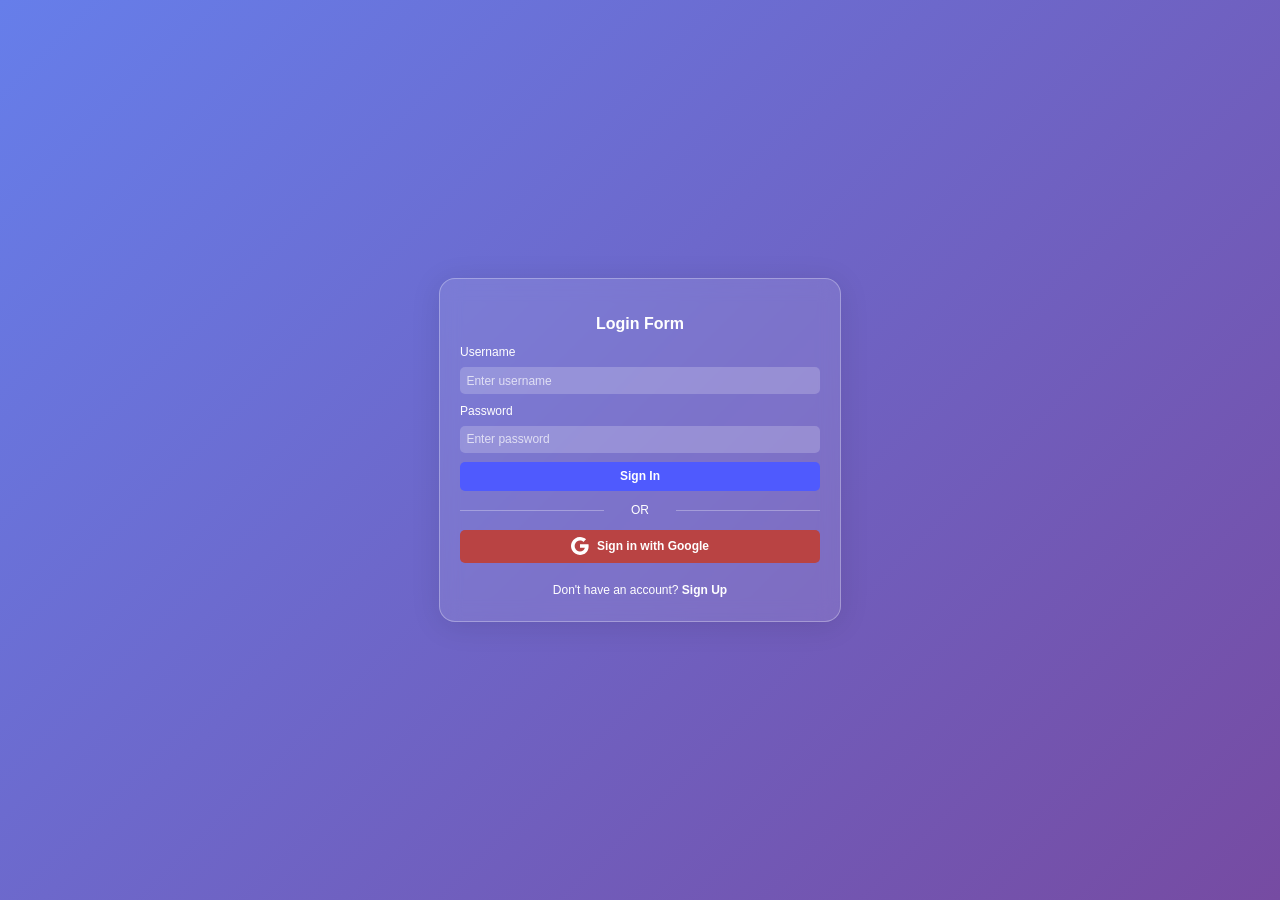
<file: Project_For_Interviews_Git/2_SpringSecurity/SpringSecutiryNew/frontend/index.html>
<!DOCTYPE html>
<html lang="en">

<head>
    <meta charset="UTF-8">
    <meta name="viewport" content="width=device-width, initial-scale=1.0">
    <title>Welcome - Spring Security</title>
    <link rel="stylesheet" href="css/style.css">
</head>

<body>

    <div class="glass-container welcome-card">
        <h2>Welcome, <span id="usernameDisplay">User</span>!</h2>
        <p>You have successfully authenticated.</p>
        <p style="margin-top: 5px; font-size: 0.75rem; opacity: 0.8;">Provider: <b id="providerDisplay">LOCAL</b></p>

        <div style="text-align: left; margin-top: 10px;">
            <p style="font-size: 0.7rem; margin-bottom: 2px; opacity: 0.7;">Access Token:</p>
            <div class="token-display" id="tokenPreview"></div>

            <p style="font-size: 0.7rem; margin-bottom: 2px; opacity: 0.7; margin-top: 8px;">Refresh Token:</p>
            <div class="token-display" id="refreshTokenPreview"></div>
        </div>

        <button id="logoutBtn" class="btn btn-primary"
            style="background: rgba(255,100,100,0.8); color: white;">Logout</button>
    </div>

    <script src="js/app.js"></script>
</body>

</html>
</file>
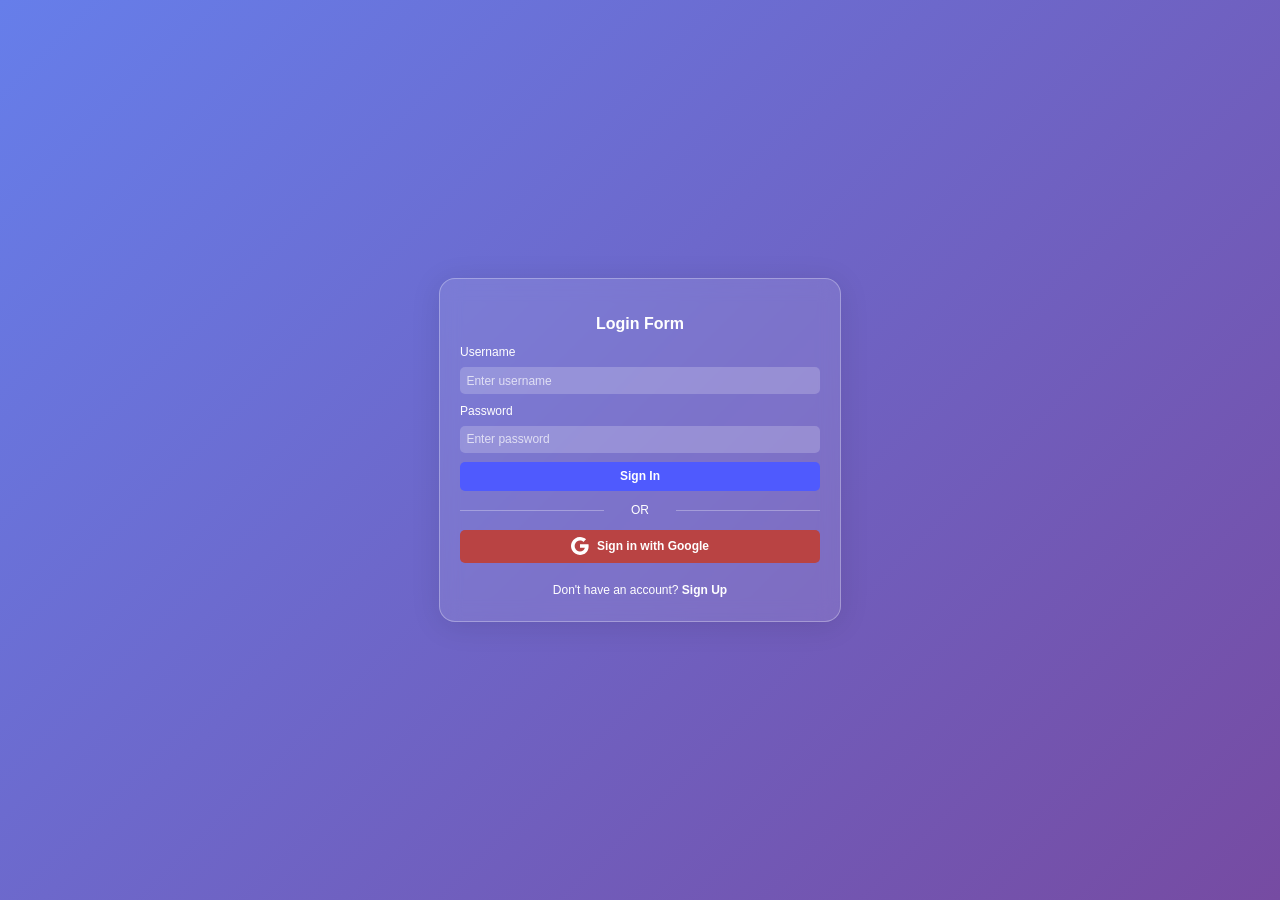
<file: Project_For_Interviews_Git/2_SpringSecurity/SpringSecutiryNew/frontend/login.html>
<!DOCTYPE html>
<html lang="en">

<head>
    <meta charset="UTF-8">
    <meta name="viewport" content="width=device-width, initial-scale=1.0">
    <title>Login - Spring Security</title>
    <link rel="stylesheet" href="css/style.css">
</head>

<body>

    <div class="glass-container">
        <h3>Login Form</h3>

        <form id="loginForm" onsubmit="event.preventDefault(); return false;">
            <div class="input-group">
                <label for="username">Username</label>
                <input type="text" id="username" placeholder="Enter username" required>
            </div>
            <div class="input-group">
                <label for="password">Password</label>
                <input type="password" id="password" placeholder="Enter password" required
                    onkeydown="if(event.key==='Enter') handleLogin()">
            </div>
            <button type="button" class="btn btn-primary" onclick="handleLogin()">Sign In</button>
        </form>
        

        <div class="divider">OR</div>

        <button id="googleBtn" class="btn btn-google">
            <!-- Simple Google Icon SVG -->
            <svg width="18" height="18" viewBox="0 0 18 18" xmlns="http://www.w3.org/2000/svg">
                <path
                    d="M17.64 9.20455C17.64 8.56636 17.5827 7.95273 17.4764 7.36364H9V10.845H13.8436C13.635 11.97 13.0009 12.9232 12.0477 13.5614V15.8195H14.9564C16.6582 14.2527 17.64 11.9455 17.64 9.20455Z"
                    fill="white" />
                <path
                    d="M9 18C11.43 18 13.4673 17.1941 14.9564 15.8195L12.0477 13.5614C11.2418 14.1014 10.2109 14.4205 9 14.4205C6.65591 14.4205 4.67182 12.8373 3.96409 10.71H0.957275V13.0418C2.43818 15.9832 5.48182 18 9 18Z"
                    fill="white" />
                <path
                    d="M3.96409 10.71C3.78409 10.17 3.68182 9.59318 3.68182 9C3.68182 8.40682 3.78409 7.83 3.96409 7.29V4.95818H0.957275C0.347727 6.17318 0 7.54773 0 9C0 10.4523 0.347727 11.8268 0.957275 13.0418L3.96409 10.71Z"
                    fill="white" />
                <path
                    d="M9 3.57955C10.3214 3.57955 11.5077 4.03364 12.4405 4.92545L15.0218 2.34409C13.4632 0.891818 11.4259 0 9 0C5.48182 0 2.43818 2.01682 0.957275 4.95818L3.96409 7.29C4.67182 5.16273 6.65591 3.57955 9 3.57955Z"
                    fill="white" />
            </svg>
            Sign in with Google
        </button>

        <p style="text-align: center; margin-top: 20px;">
            Don't have an account? <a href="register.html"
                style="color: white; font-weight: bold; text-decoration: none;">Sign Up</a>
        </p>
    </div>

    <!-- Error Modal -->
    <div id="errorModal" class="modal">
        <div class="modal-content glass-container" style="max-width: 400px; text-align: center;">
            <h3 id="modalTitle" style="color: #ff4d4d; margin-bottom: 10px;">Error</h3>
            <p id="modalMessage" style="margin-bottom: 20px;">Something went wrong</p>
            <button type="button" onclick="closeModal()" class="btn btn-primary"
                style="background: #ff4d4d;">Close</button>
        </div>
    </div>

    <script src="js/app.js"></script>
</body>

</html>
</file>
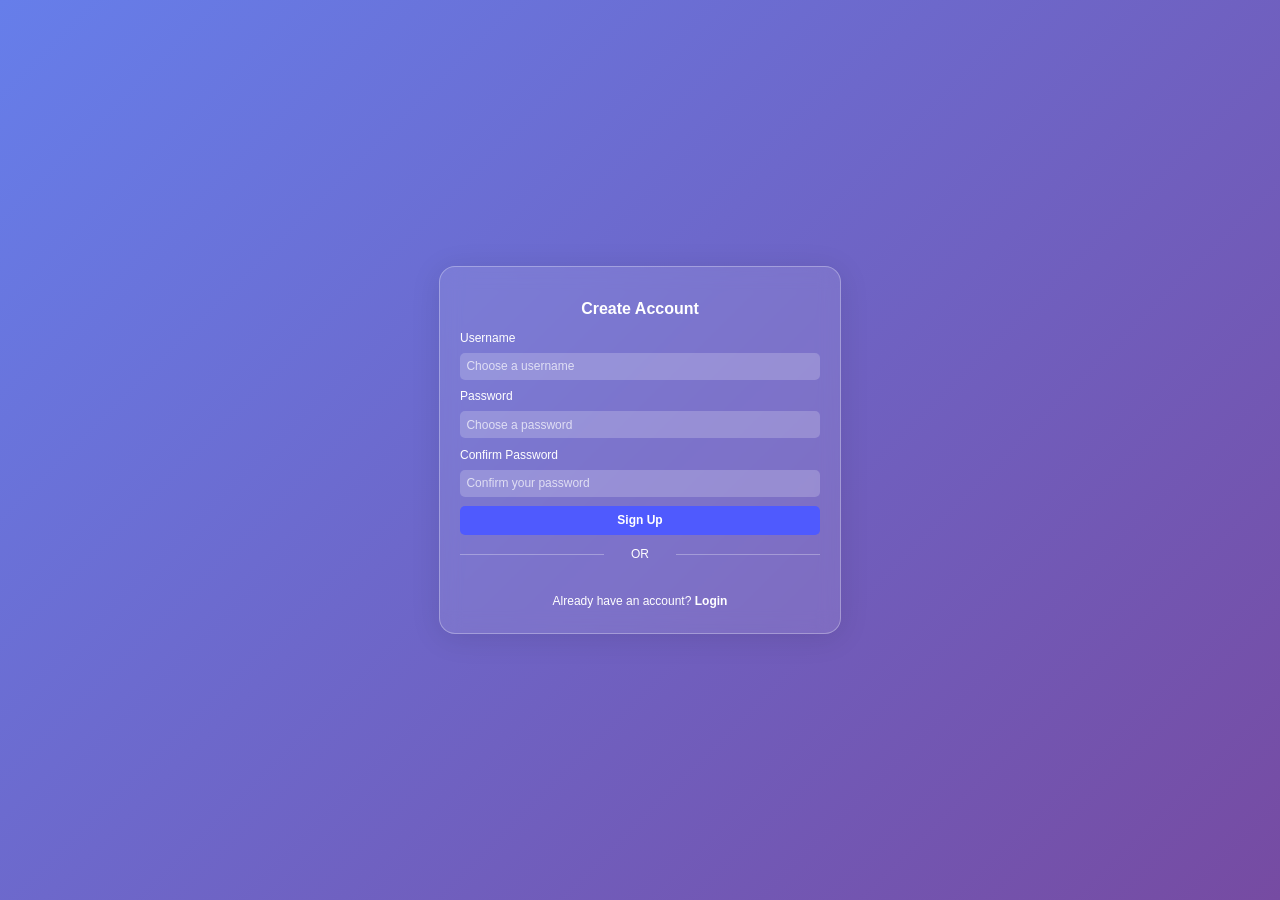
<file: Project_For_Interviews_Git/2_SpringSecurity/SpringSecutiryNew/frontend/register.html>
<!DOCTYPE html>
<html lang="en">

<head>
    <meta charset="UTF-8">
    <meta name="viewport" content="width=device-width, initial-scale=1.0">
    <title>Register - Spring Security</title>
    <link rel="stylesheet" href="css/style.css">
</head>

<body>

    <div class="glass-container">
        <h2>Create Account</h2>

        <form id="registerForm">
            <div class="input-group">
                <label for="username">Username</label>
                <input type="text" id="username" placeholder="Choose a username" required>
            </div>
            <div class="input-group">
                <label for="password">Password</label>
                <input type="password" id="password" placeholder="Choose a password" required>
            </div>
            <div class="input-group">
                <label for="confirmPassword">Confirm Password</label>
                <input type="password" id="confirmPassword" placeholder="Confirm your password" required>
            </div>
            <!-- Role selection could be here, but usually hidden/default for public registration -->

            <button type="submit" class="btn btn-primary">Sign Up</button>
        </form>

        <div class="divider">OR</div>

        <p style="text-align: center; margin-top: 20px;">
            Already have an account? <a href="login.html"
                style="color: white; font-weight: bold; text-decoration: none;">Login</a>
        </p>
    </div>

    <!-- Error Modal -->
    <div id="errorModal" class="modal">
        <div class="modal-content glass-container" style="max-width: 400px; text-align: center;">
            <h3 id="modalTitle" style="color: #ff4d4d; margin-bottom: 10px;">Error</h3>
            <p id="modalMessage" style="margin-bottom: 20px;">Something went wrong</p>
            <button onclick="closeModal()" class="btn btn-primary" style="background: #ff4d4d;">Close</button>
        </div>
    </div>

    <script src="js/app.js"></script>
</body>

</html>
</file>
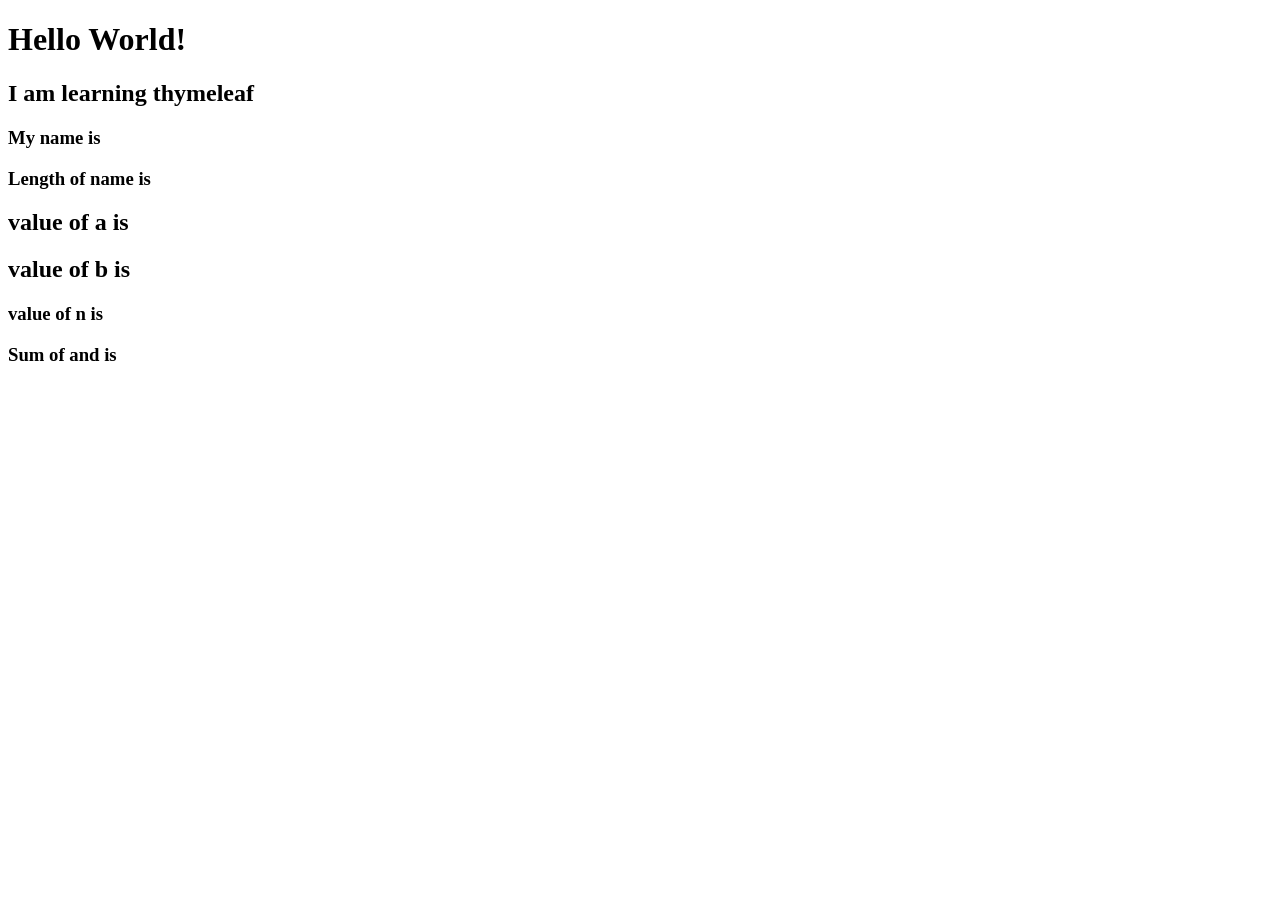
<file: Project_For_Interviews_Git/5_Web_Search_Engine/Ayudika-The-Web-Search-Engine/webSearchEngine/src/main/resources/templates/about.html>
<!DOCTYPE html>
<html lang="en" xmlns:th="http://www.thymeleaf.org">
<head>
    <title>Thymeleaf Example</title>
</head>
<body>
<h1>Hello World!</h1>
<h2>I am learning thymeleaf</h2>

<h2 th:text="${name}"></h2>
<h2 th:text="${currentDate}"></h2>
<h3>My name is <span th:text="${ #strings.toUpperCase(name) }"></span></h3>
<h3>Length of name is <span th:text="${ #strings.length(name) }"></span></h3>
<div th:with="a=4, b=${b}, n=${name}">
    <h2>value of a is <span th:text="${a}"></span></h2>
    <h2>value of b is <span th:text="${b}"></span></h2>
    <h3>value of n is <span th:text="${n}"></span></h3>

    <h3 th:text="'sum of ' + ${a} + ' and ' + ${b} + ' is ' +${a+b}"></h3>
    <h3> Sum of <span th:text="${a}"/> and <span th:text="${b}"/> is <span th:text="${a+b}"/></h3>
</div>

</body>
</html>
</file>
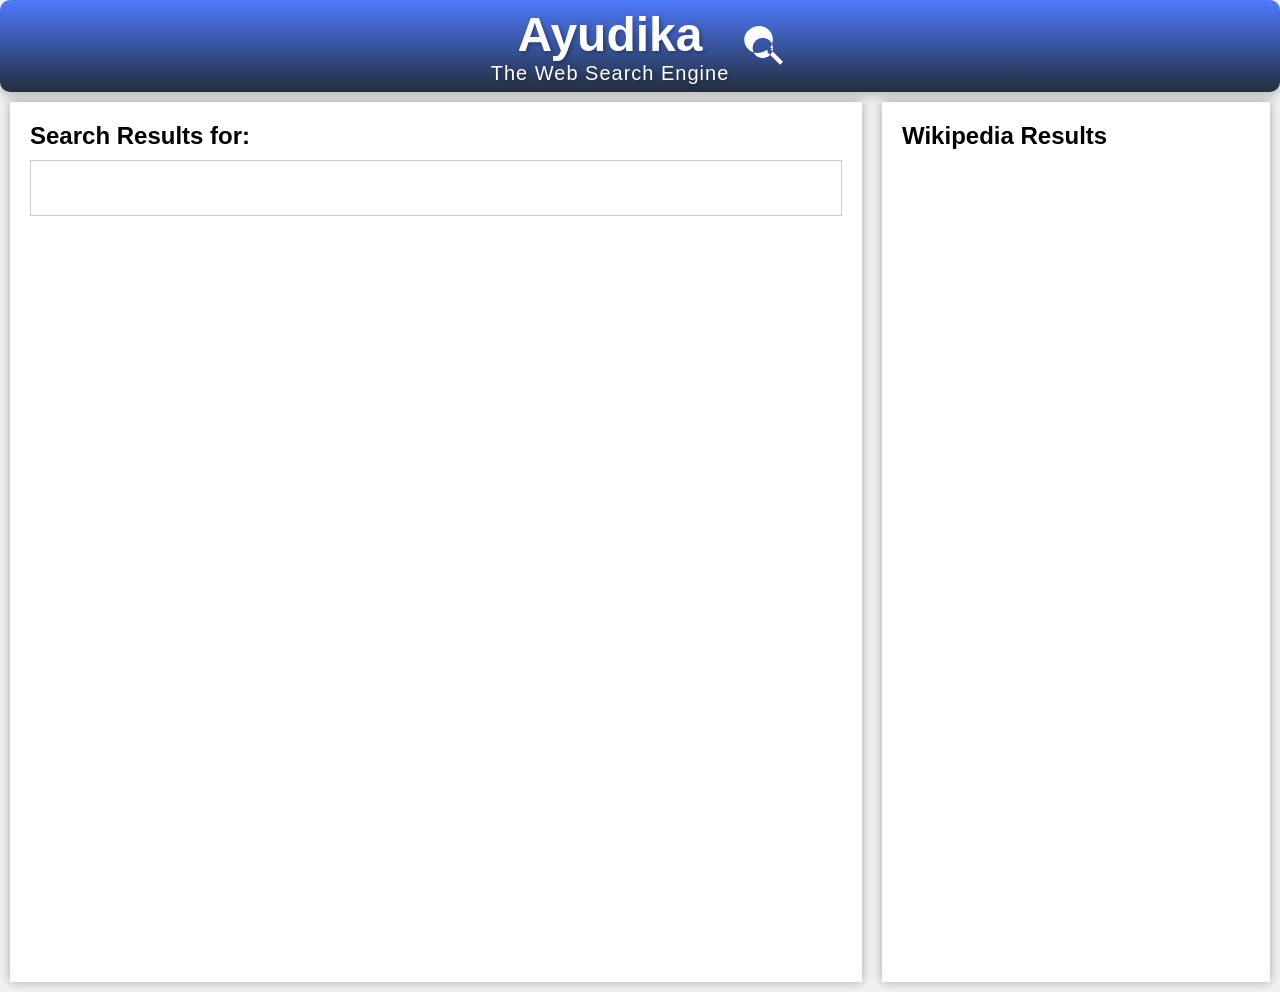
<file: Project_For_Interviews_Git/5_Web_Search_Engine/Ayudika-The-Web-Search-Engine/webSearchEngine/src/main/resources/templates/webpage.html>
<!DOCTYPE html>
<html xmlns:th="http://www.w3.org/1999/xhtml">

<head>
    <title>Search Engine Result</title>
    <style>
        body {
            margin: 0;
            padding: 0;
            font-family: Arial, sans-serif;
            background-color: #f1f1f1;
        }

        .container {
            display: flex;
            height: 100vh;
            width: 100%;
        }

        .results-box,
        .wiki-box {
            flex: 1;
            display: flex;
            flex-direction: column;
            padding: 20px;
            margin: 10px;
            background-color: #fff;
            box-shadow: 0 0 10px rgba(0, 0, 0, 0.3);
            overflow-y: scroll;
        }

        .wiki-box {
            <!--            background-color: lightgrey;-->
        }

        .results-box {
            flex: 0.7;
            margin-right: 10px;
        }

        .wiki-box {
            flex: 0.3;
            margin-left: 10px;
        }

        h2,
        h3 {
            margin-top: 0;
            margin-bottom: 10px;
        }

        .result {
            border: 1px solid #ccc;
            padding: 10px;
            margin-bottom: 10px;
        }

        .row1 {
            max-width: 1500px;
            padding: 5px;
            background-color: blue;
            display: flex;
            flex-direction: row;
            flex-wrap: wrap;
            justify-content: space-around;
        }

        .img {
            margin: 0px 100px 10px 0px;
            border-radius: 20%;
        }

        .colHeadLeft {
            max-width: 40px;
            padding: 10px;

            /* background-color: white; */
        }

        .colHeadRight {
            border-radius: 20%;
            margin: 0 0 0 -850px;
            max-width: 300px;
            max-height: 70px;
            padding: 10px;
            background-color: white;
        }

        .small-link {
            font-size: 12px;
        }

        .no-underline {
            text-decoration: none;
        }

        .big-link {
            font-size: 20px;
            /* change the value to the desired font size */
            padding: 10px 20px;
            /* change the values to the desired padding */
        }

        .no-underline-wiki {
            text-decoration: none;
            font-size: 1.2em;
        }

        .my-text-container {
            line-height: 1.5;
            font-family: Garamond;
        }

        .logo {
  display: flex;
  justify-content: center;
  align-items: center;
  font-family: 'Poppins', sans-serif;
  font-size: 30px;
  color: #fff;
  text-align: center;
  padding: 7px;
  background: linear-gradient(to bottom, #4d79ff,  #232f3e);
  /* background: linear-gradient(to bottom, #232f3e, #232f3e); */
  border-radius: 10px;
  box-shadow: 0 5px 10px rgba(0, 0, 0, 0.2);
}

.logo .logo-text {
  margin-right: 10px;
  text-shadow: 2px 2px 4px rgba(0, 0, 0, 0.3);
}

.logo h1 {
  font-size: 48px;
  font-weight: 700;
  margin: 0;
}

.logo h2 {
  font-size: 20px;
  font-weight: 400;
  margin: 0;
  letter-spacing: 1px;
}

.logo .logo-icon {
  width: 50px;
}

.logo .logo-icon svg {
  width: 100%;
  height: auto;
  fill: #fff;
}
.custom-font-quarry {
        font-size: 18px;
        color: red;
        font-family: Garamond;
    }
    </style>
</head>

<body>
<div class="logo">
    <div class="logo-text">
        <h1>Ayudika</h1>
        <h2>The Web Search Engine</h2>
    </div>
    <div class="logo-icon">
        <svg xmlns="http://www.w3.org/2000/svg" viewBox="0 0 24 24 ">
            <path d="M16.25 14.4h-.9l-.3-.3a6.6 6.6 0 0 0 1.2-3.8c0-3.6-2.9-6.5-6.5-6.5S2.5 6.7 2.5 10.3s2.9 6.5 6.5 6.5c1.6 0 3.2-.6 4.4-1.6l.3.3v.9l6 6 1.4-1.4-6-6zm-9.75 0a4.9 4.9 0 0 1 4.9-4.9 4.9 4.9 0 0 1 4.9 4.9 4.9 4.9 0 0 1-4.9 4.9 4.9 4.9 0 0 1-4.9-4.9z"/>
        </svg>
    </div>
</div>

<div class="container">
    <div class="results-box">
        <h2>Search Results for: <spam th:text="${quarry}" class="custom-font-quarry"></spam></h2>

        <div class="result" th:each="pair : ${finalList}">
            <a style="margin-bottom: 0px;" th:href="${pair.url}" class="no-underline"
               th:text="${pair.title}"></a><br>
            <a th:href="${pair.url}" class="small-link" th:text="${pair.url}"></a>
            <p th:text="${pair.demoParagraph}" th:style="'font-size: 15px;'"></p>
        </div>
    </div>
    <div class="wiki-box">
        <h2>Wikipedia Results</h2>
        <a style="margin-bottom: 0px;" th:href="${wikiUrl}" class="no-underline-wiki" th:text="${wikiTitle}"></a>
        <a th:href="${wikiUrl}" class="small-link" th:text="${wikiUrl}"></a>
        <p><span th:text="${wikiPara}" class="my-text-container"></span></p>
        <p><span th:text="${wikiPara1}" class="my-text-container"></span></p>
    </div>
</div>

<script>
        const logoIcon = document.querySelector('.logo-icon svg');
logoIcon.addEventListener('mouseover', () => {
  logoIcon.style.transform = 'rotate(90deg)';
});
logoIcon.addEventListener('mouseout', () => {
  logoIcon.style.transform = 'rotate(0deg)';
});
      </script>
</body>

</html>
</file>
<file: Project_For_Interviews_Git/2_SpringSecurity/SpringSecutiryNew/frontend/css/style.css>
body {
    margin: 0;
    padding: 0;
    font-family: 'Segoe UI', Tahoma, Geneva, Verdana, sans-serif;
    background: linear-gradient(135deg, #667eea 0%, #764ba2 100%);
    height: 100vh;
    display: flex;
    justify-content: center;
    align-items: center;
}

.glass-container {
    background: rgba(255, 255, 255, 0.1);
    border-radius: 16px;
    box-shadow: 0 4px 30px rgba(0, 0, 0, 0.1);
    backdrop-filter: blur(10px);
    -webkit-backdrop-filter: blur(10px);
    border: 1px solid rgba(255, 255, 255, 0.3);
    padding: 1.25rem;
    width: 90%;
    /* Responsive width */
    max-width: 360px;
    /* Reduced for Windows scaling */
    color: white;
    font-size: 0.75rem;
    max-height: 85vh; /* Ensure it fits in viewport */
    overflow-y: auto; /* Scroll inside if needed */
    display: flex;
    flex-direction: column;
}

.glass-container p {
    margin: 0.3rem 0;
}

h3,
h2 {
    text-align: center;
    margin-bottom: 0.8rem;
    overflow-wrap: break-word;
    /* Fix for long names */
    word-break: break-word;
    font-size: 1.0rem;
}

.input-group {
    margin-bottom: 0.6rem;
}

.input-group label {
    display: block;
    margin-bottom: 0.5rem;
}

.input-group input {
    width: 100%;
    width: 100%;
    padding: 0.4rem;
    border: none;
    border-radius: 5px;
    background: rgba(255, 255, 255, 0.2);
    color: white;
    font-size: 0.75rem;
    outline: none;
    box-sizing: border-box;
    /* Fix width issues with padding */
}

.input-group input::placeholder {
    color: rgba(255, 255, 255, 0.7);
}

/* Fix for Chrome/Autofill changing background to white */
input:-webkit-autofill,
input:-webkit-autofill:hover,
input:-webkit-autofill:focus,
input:-webkit-autofill:active {
    -webkit-box-shadow: 0 0 0 30px rgba(255, 255, 255, 0.2) inset !important;
    -webkit-text-fill-color: white !important;
    transition: background-color 5000s ease-in-out 0s;
}

.btn {
    width: 100%;
    width: 100%;
    padding: 0.45rem;
    border: none;
    border-radius: 5px;
    cursor: pointer;
    font-size: 0.75rem;
    font-weight: bold;
    transition: background 0.3s ease;
    box-sizing: border-box;
    /* Fix width issues with padding */
}

.btn-primary {
    background: #4f5afe;
    color: white;
}



.btn-google {
    background: #b94343;
    color: white;
    display: flex;
    align-items: center;
    justify-content: center;
    gap: 8px; /* Slightly reduced inner gap */
}



.divider {
    text-align: center;
    margin: 0.8rem 0;
    position: relative;
}

.divider::before,
.divider::after {
    content: "";
    position: absolute;
    top: 50%;
    width: 40%;
    height: 1px;
    background: rgba(255, 255, 255, 0.3);
}

.divider::before {
    left: 0;
}

.divider::after {
    right: 0;
}

/* Modal Styles */
.modal {
    display: none;
    /* Hidden by default */
    position: fixed;
    z-index: 1000;
    left: 0;
    top: 0;
    width: 100%;
    height: 100%;
    background-color: rgba(0, 0, 0, 0.6);
    /* Black background with opacity */
    justify-content: center;
    align-items: center;
}

.modal.show {
    display: flex;
}

/* Token Display Styles */
.token-display {
    background: rgba(0, 0, 0, 0.2);
    padding: 10px;
    border-radius: 8px;
    margin: 15px 0;
    font-family: 'Courier New', monospace;
    /* Monospace for code */
    font-size: 0.7rem;
    color: #f0f0f0;
    word-break: break-all;
    /* CRITICAL: Breaks long tokens to next line */
    overflow-wrap: break-word;
    max-height: 120px;
    /* Limit height */
    overflow-y: auto;
    /* Scroll if too long */
    border: 1px solid rgba(255, 255, 255, 0.2);
    text-align: left;
}

/* Custom Scrollbar for Token Display */
.token-display::-webkit-scrollbar {
    width: 6px;
}

.token-display::-webkit-scrollbar-track {
    background: rgba(255, 255, 255, 0.05);
}

.token-display::-webkit-scrollbar-thumb {
    background: rgba(255, 255, 255, 0.3);
    border-radius: 3px;
}

/* Custom Scrollbar for Glass Container */
.glass-container::-webkit-scrollbar {
    width: 6px;
}

.glass-container::-webkit-scrollbar-track {
    background: rgba(255, 255, 255, 0.05);
}

.glass-container::-webkit-scrollbar-thumb {
    background: rgba(255, 255, 255, 0.3);
    border-radius: 3px;
}
</file>
